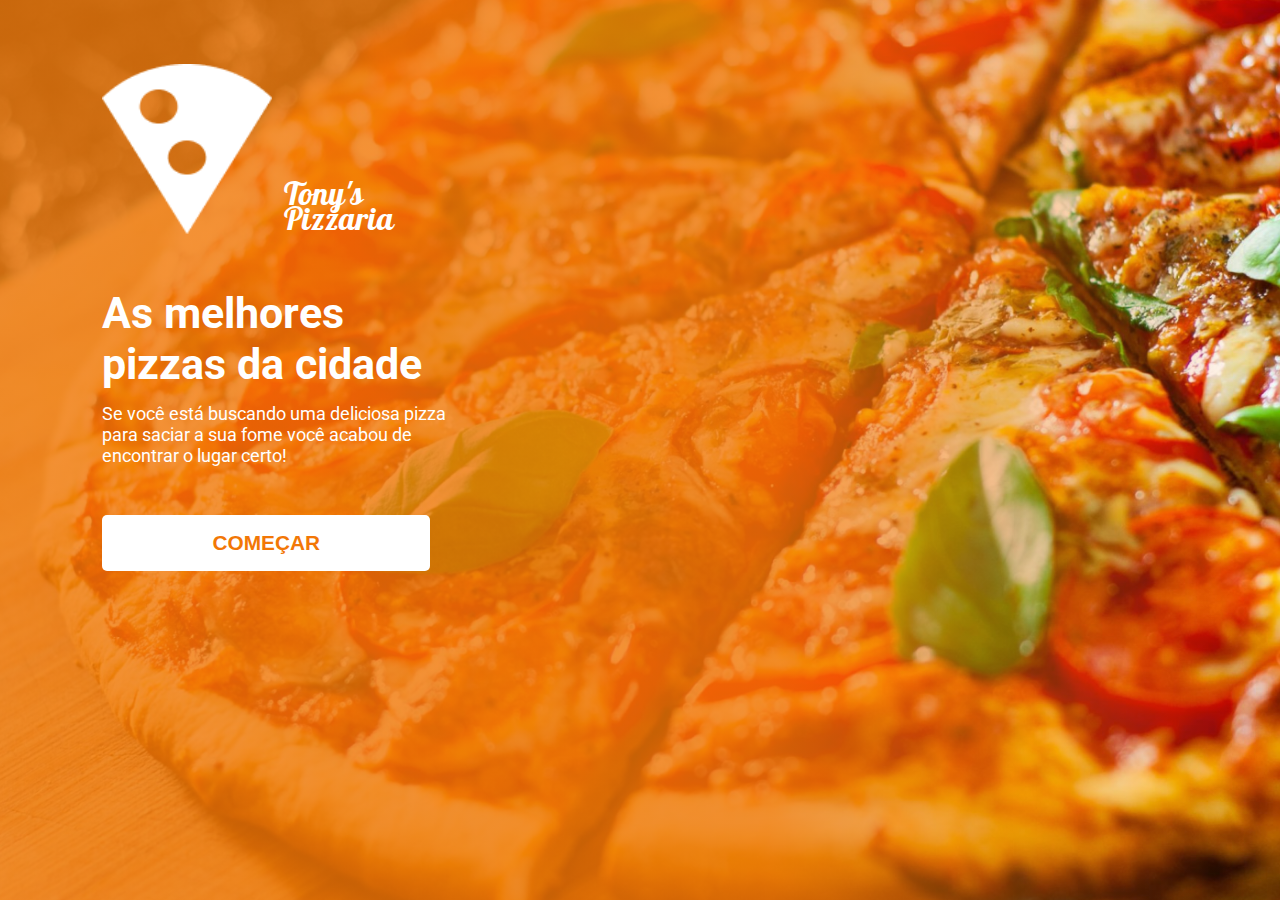
<file: login/index.html>
<!DOCTYPE html>
<html lang="pt-br">
<head>
    <meta charset="UTF-8">
    <meta name="viewport" content="width=device-width, initial-scale=1.0">
    <link rel="preconnect" href="https://fonts.googleapis.com">
    <link rel="preconnect" href="https://fonts.gstatic.com" crossorigin>
    <link href="https://fonts.googleapis.com/css2?family=Pattaya&family=Roboto:wght@400;700&display=swap" rel="stylesheet">
    <link rel="stylesheet" href="./style.css">
    <script src="./index.js" defer></script>
    <title>Tony's Pizzaria</title>
</head>
<body>
    <div class="overlay"></div>
    <header>
        <div class="logo">
            <img src="../img/pizza-logo.png" alt="Pizza, Logo da Tony's Pizzaria">
            <p>Tony's <br> Pizzaria</p>
        </div>
    </header>
    <main>
        <div class="fixed">
            <div class="text">
                <h1 id="title">As melhores <br> pizzas da cidade</h1>
                <p id="subtitle">Se você está buscando uma deliciosa pizza para saciar a sua fome você acabou de encontrar o lugar certo!</p>
            </div>
            <button id="comecar">
                COMEÇAR
            </button>
        </div>
        <div class="login hide" id="login">
            <div class="login-container">
                <div class="log user">
                    <img src="../img/Email.png" alt=""><input type="email" name="email" placeholder="Seu email" id="email">
                </div>
                <div class="log senha">
                    <img src="../img/Lock.png" alt=""><input type="password" name="password"placeholder="Sua senha" id="senha">
                </div>
                <button class="entrar" id="entrar">
                    ENTRAR
                </button>
                <p>Esqueci a senha</p>
            </div>
            <div class="criar">
                Ainda não tem uma conta?
                <a href="../criar-conta/criar_conta.html">Criar Conta</a>
            </div>
        </div>
    </main>
</body>
</html>
</file>
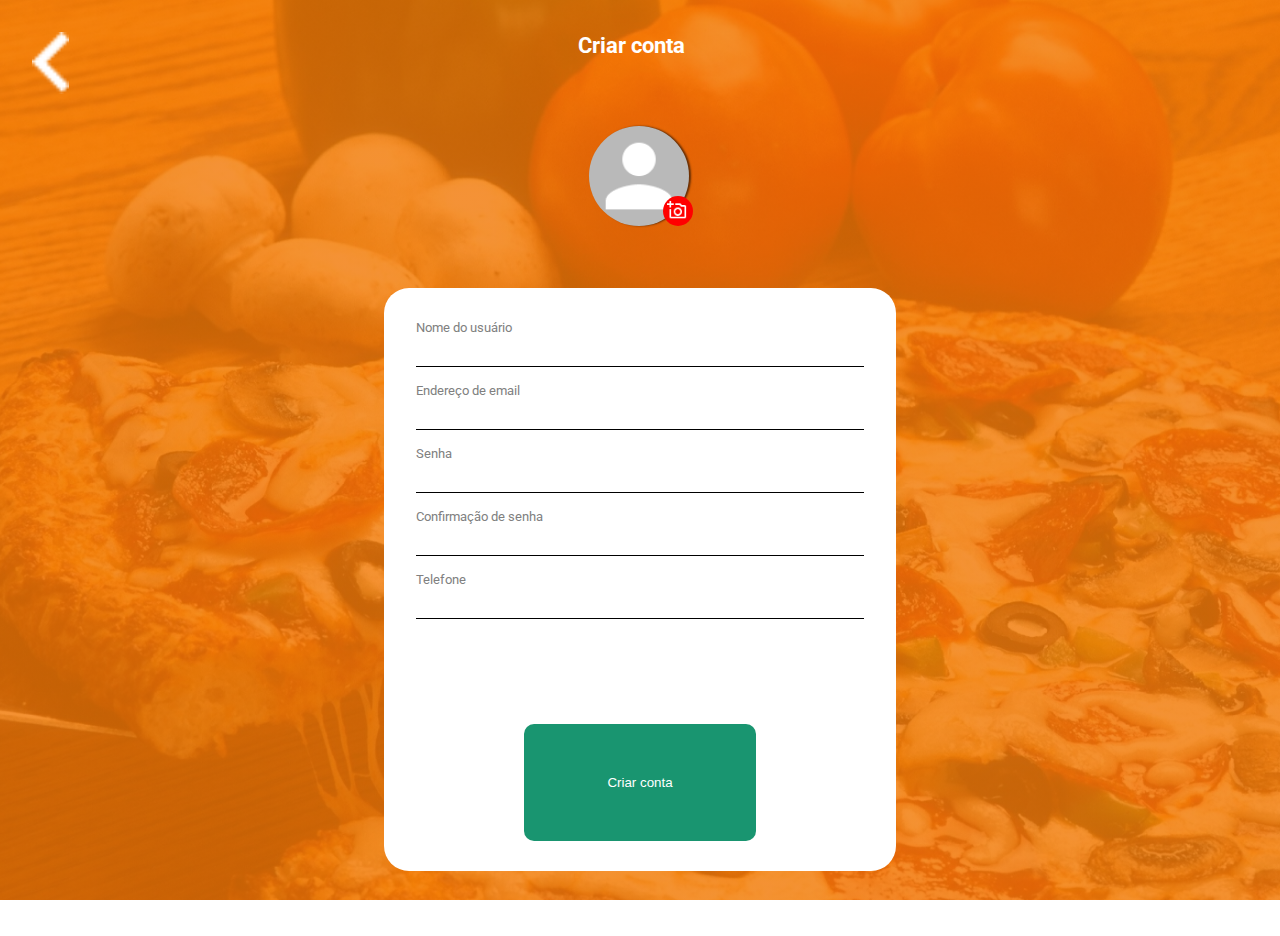
<file: criar-conta/criar_conta.html>
<!DOCTYPE html>
<html lang="pt-br">
<head>
    <meta charset="UTF-8">
    <meta name="viewport" content="width=device-width, initial-scale=1.0">
    <link href="https://fonts.googleapis.com/css2?family=Pattaya&family=Roboto:wght@400;700&display=swap" rel="stylesheet">
    <link rel="stylesheet" href="./conta.css">
    <script src="./conta.js" defer> </script>
    <title>Criar Conta</title>
</head>
<body>
    <div class="overlay"></div>
    <header><a href="../login/index.html" class="voltar"><img src="../img/seta.png" alt=""></a> Criar conta</header>
    <main>
        <div class="profile">
            <div class="criar-icon" id="icon">
            </div>
            <label class="add-img"> 
                <img src="../img/add-photo.png" alt="">
                <input type="file" class="add-img-input" id="add-img">
            </label>
        </div>
        <form class="espaco-criar">
            <div class="info">
                <div class="log"><label>Nome do usuário</label><input type="text" id="nome" required></div>
                <div class="log"><label>Endereço de email</label><input type="email" name="email" id="email" required></div>
                <div class="log"><label>Senha</label><input type="password" name="password" id="senha" required></div>
                <div class="log"><label>Confirmação de senha</label><input type="password" name="password" id="confirma-senha" required></div>
                <div class="log"><label>Telefone</label><input type="tel" name="telefone" id="telefone" maxlength="15" required></div>
            </div>
            <button id="criar-conta">Criar conta</button>
        </form>

    </main>
</body>
</html>
</file>
<file: login/style.css>
:root{
    --logo-font: 'Pattaya', sans-serif;
    --most-text: 'Roboto', sans-serif;
    --laranja: #F27706;
    --branco: #FFFFFF;
}

*{
    margin: 0;
    padding: 0;
    box-sizing: border-box;
}
body{
    background-image: url(../img/bg-inicial.png);
    background-position: 50%;
    background-size: cover;
    color: var(--branco);
    display: grid;
    grid-template-rows: 20% 1fr;
    overflow: hidden;
    height: 100vh;
}

.overlay{
    position: absolute;
    background: linear-gradient(#f27806ce 60%, #fff3e700);
    z-index: -1;
    width: 100%;
    height: 100%;
}

header{
    display: flex;
    justify-content: center;
    align-items: center;
    width: 100%;
    padding: 24px 16px;
}
header .logo{
    height: 100%;
    display: flex;
    align-items: end;
    font-family: var(--logo-font);
    font-size: 2rem;
    gap: 12px;
}
.logo img{
    height: 100%;
}
.logo p{
    line-height: 80%;
}

main{
    width: 100%;
    height: 100%;
    font-family: var(--most-text);
    padding: 48px 16px;
    display: flex;
    flex-direction: column;
    align-items: center;
    justify-content: end;
    gap: 32px;
}
.fixed{
    width: 100%;
    display: grid;
    place-items: center;
}
#title{
    font-size: 1.8rem;
    letter-spacing: 0.2vw;
}
#subtitle{
    font-size: 1rem;
    width: 92%;
}

#comecar{
    font-size: 1.3rem;
    margin-top: 16vh;
}
.hide{
    display: none;
}
.show{
    display: grid;
}
.login{
    width: 80vw;
    gap: 32px;
}

.login-container{
    width: 80vw;
    display: grid;
    place-content: center;
    display: grid;
    gap: 12px;
}
.log{
    border-bottom: solid white 1px;
    display: flex;
    align-items: center;
    gap: 12px;
    width: 100%;
}
input{
    border: none;
    background-color: transparent;
    padding: 12px;
}
input:focus{
    outline-style: none;
}
::-webkit-input-placeholder {
    color: var(--branco);
    font-family: var(--most-text);
 }

button{
    background-color: var(--branco);
    color: #F27706;
    text-align: center;
    font-weight: 700;
    border: none;
    padding: 16px;
    width: 80vw;
    border-radius: 5px;
}
.login-container p{
    place-self: end;
}
.criar{
    display: grid;
    place-content: end center;
    text-align: center;
    font-size: .8rem;
    padding-top: 48px;
}
.criar a{
    text-decoration: none;
    color: var(--branco);
    text-shadow: black 2px 0 0;
    font-size: 1.2rem;
    padding: 8px;
}

@media (min-width: 800px){

    body{
        height: 100vh;
        display: grid;
        grid-template-rows: 32% 50%;
        overflow: hidden;
        place-content: start;
    }

    .overlay{
        background: linear-gradient(to right, #f27806ce 60%, #fff3e700);
    }

    header{
        justify-content: start;
        align-items: center;
        width: 100%;
        padding: 5vw 6vw 6vh 8vw;
    }

    main{
        width: 100vw;
        padding: 0;
        align-items: start;
        justify-content: start;
        flex-direction: row;

    }
    .fixed{
        width: 48%;
        display: grid;
        place-items: start;
        padding: 1vw;
        gap: 0px;
        padding: 0 8vw;
    }

    #title{
        font-size: 2.7rem;
        letter-spacing: 0;
    }
    
    .login-container{
        display: grid;
        gap: 12px;
        padding: 24px;
        background-color: rgba(0, 0, 0, 0.658);
        width: inherit;
        place-content: center;
        border-radius: 30px;
        width: 110%;
    }

        .login{
        width: 50vw;
        height: 40vh;
        gap: 32px;
        padding: 0;
        place-content: start center;
    }

    .log{
        border-bottom: solid white 1px;
        display: flex;
        align-items: center;
        gap: 12px;
        width: inherit;
        width: 100%;
        font-size: 3rem;
    }

    #subtitle{
        width: 90%;
        font-size: 1.15rem;
        padding: 1vw 0;
    }
    .criar{
        padding: 0;
        font-size: 1rem;
    }
    .criar a{
        font-size: 1.4rem;
    }
    #comecar{
        margin-top: 4vh;
        width: 80%;
    }
    button {
        width: 100%;
    }
}
</file>
<file: criar-conta/conta.css>
:root{
    --logo-font: 'Pattaya', sans-serif;
    --most-text: 'Roboto', sans-serif;
    --laranja: #F27706;
    --branco: #FFFFFF;
}

*{
    margin: 0;
    padding: 0;
    box-sizing: border-box;
}

body{
    background-image: url('../img/pizza-bg2.png');
    font-family: var(--most-text);
    height: 100vh;
    width: 100vw;
}
.overlay{
    position: absolute;
    background: linear-gradient(#f27806ce 60%, #fff3e700);
    z-index: -1;
    width: 100vw;
    height: 100lvh;
}
header{
    display: flex;
    color: var(--branco);
    padding: 24px;
    gap: 24px;
    font-weight: 700;
    height: 12%;
}
main{
    height: 90%;
    width: 100%;
    display: grid;
    grid-template-rows: 20% 1fr;
}
.profile{
    width: 100%;
    display: flex;
    justify-content: center;
}
.criar-icon{
    background-color: rgb(185, 185, 185);
    width: 100px;
    height: 100px;
    border-radius: 50px;
    background-image: url(../img/person.png);
    background-position: center;
    background-size: cover;
    box-shadow: rgba(0, 0, 0, 0.562) 2px 0 2px 0px;
    margin-left: 28px;
}
.add-img{
    background-color: red;
    border: none;
    padding: 4px;
    place-items: center;
    border-radius: 50px;
    height: 30px;
    width: 30px;
    position: relative;
    top: 70px;
    right: 26px;
    cursor: pointer;
}
.add-img img{
    width: 90%;
}
.add-img input{
    display: none;
}
.espaco-criar{
    height: 100%;
    background-color: var(--branco);
    padding: 48px 24px;
    border-radius: 50px 50px 0 0;
    display: grid;
    gap: 48px;
}
.log{
display: grid;
padding: 8px;
}
label{
    font-size: 0.8rem;
    color: gray;
}
input{
    border: none;
    border-bottom: solid 1px black;
    padding: 8px;
}
input:focus{
    outline-style: none;
}
.espaco-criar button{
    background-color: #199570;
    color: var(--branco);
    border: none;
    padding: 18px;
    width: 100%;
    border-radius: 10px;
    height: 90%;
}

@media (min-width: 800px){
    body{
        background-image: url(../img/pizzadesktop.png);
        background-position: center;
        background-repeat: no-repeat;
        background-size: cover;
        overflow: hidden;
    }
    .overlay{
        background: linear-gradient(#f27806ce 100%, #fff3e700);
    }

    header{
        width: 56%;
        justify-content: space-between;
        font-size: 1.4rem;
        height: 14vh;
        padding: 32px;
    }
    header img{
        height: 100%;
    }
    main{
        height: 90%;
        width: 100%;
        display: grid;
        grid-template-rows: 20% 1fr;
        place-content: center;
    }

    .espaco-criar{
        height: 90%;
        background-color: var(--branco);
        padding: 24px;
        border-radius: 25px;
        display: grid;
        gap: 12px;
        width: 40vw;
    }

    .espaco-criar button{
        width: 50%;
        place-self: center;
    }
}
</file>
